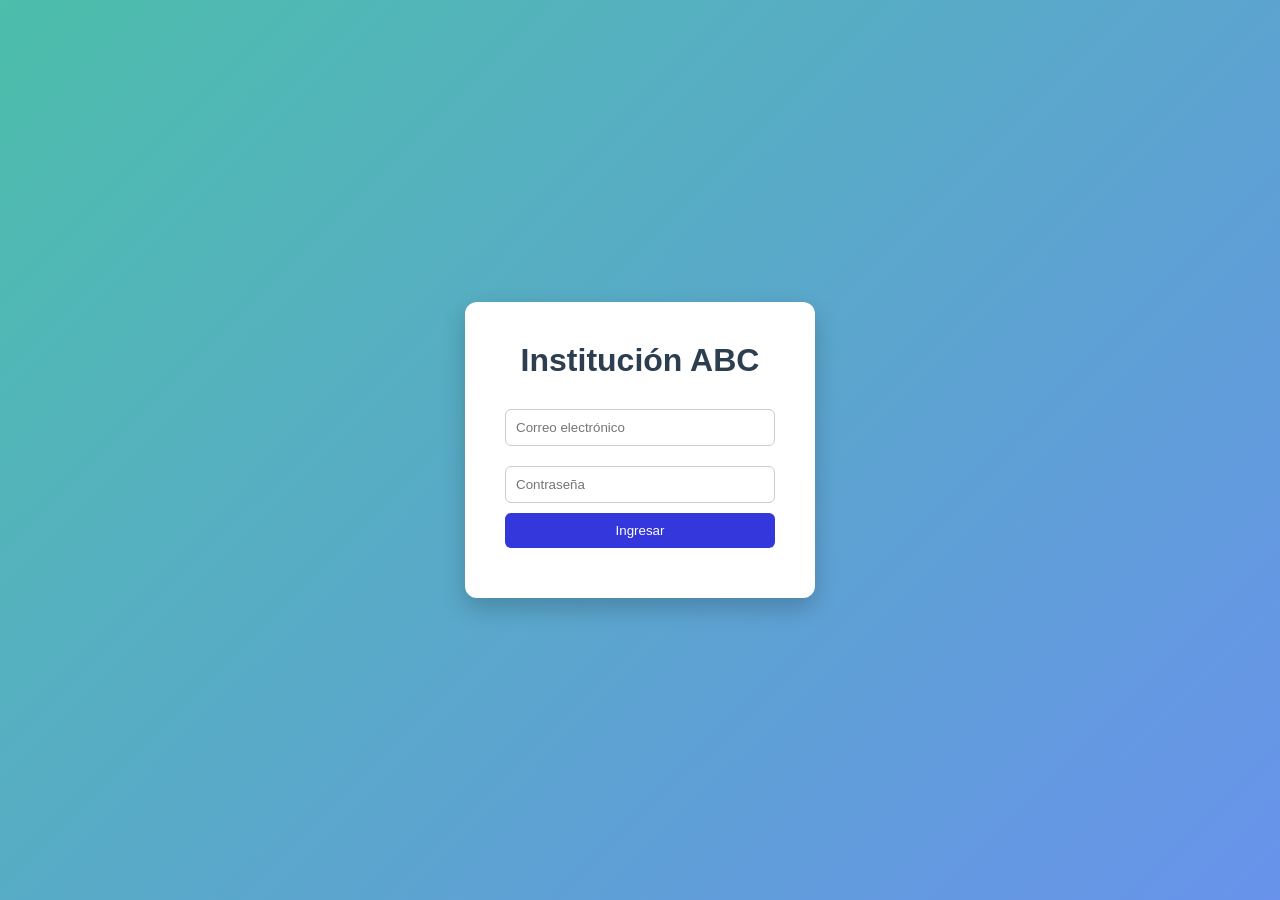
<file: index.html>
<!DOCTYPE html>
<html lang="es">
<head>
    <meta charset="UTF-8">
    <title>LMS - ABC</title>
    <link rel="stylesheet" href="./global.css">
    <link rel="icon" type="image/png" sizes="32x32" href="./imgs/abc-logo.jpg">
</head>
<body>

    <div class="login-container">
        <h1>Institución ABC</h1>

        <form id="loginForm">
            <input type="email" id="email" placeholder="Correo electrónico" required>
            <input type="password" id="password" placeholder="Contraseña" required>
            <button type="submit">Ingresar</button>
        </form>

        <p id="error-msg"></p>
    </div>

    <script src="./scripts/storage.js"></script>
    <script src="./scripts/auth.js"></script>
</body>
</html>
</file>
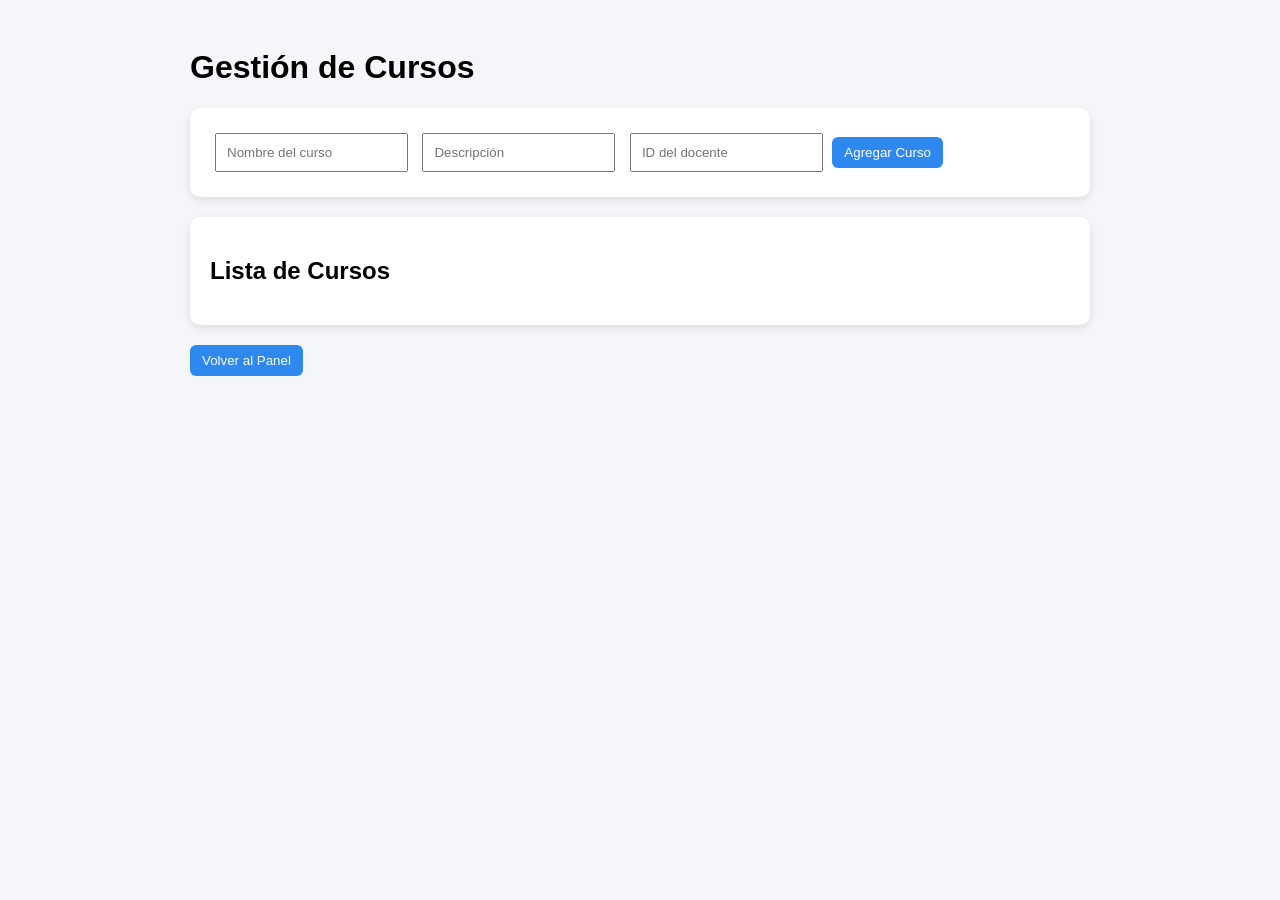
<file: pages/cursos.html>
<!DOCTYPE html>
<html lang="es">
<head>
<meta charset="UTF-8">
<title>Gestión de Cursos</title>
<link rel="stylesheet" href="../styles/cursos.css">
</head>
<body>

<div class="container">
    <h1>Gestión de Cursos</h1>

    <div class="form-card">
        <input type="text" id="nombre" placeholder="Nombre del curso">
        <input type="text" id="descripcion" placeholder="Descripción">
        <input type="text" id="docenteId" placeholder="ID del docente">
        <button onclick="agregarCurso()">Agregar Curso</button>
    </div>

    <div class="list-card">
        <h2>Lista de Cursos</h2>
        <div id="listaCursos"></div>
    </div>

    <button onclick="window.location.href='panel.html'">Volver al Panel</button>
</div>

<script src="../scripts/cursos.js"></script>
</body>
</html>
</file>
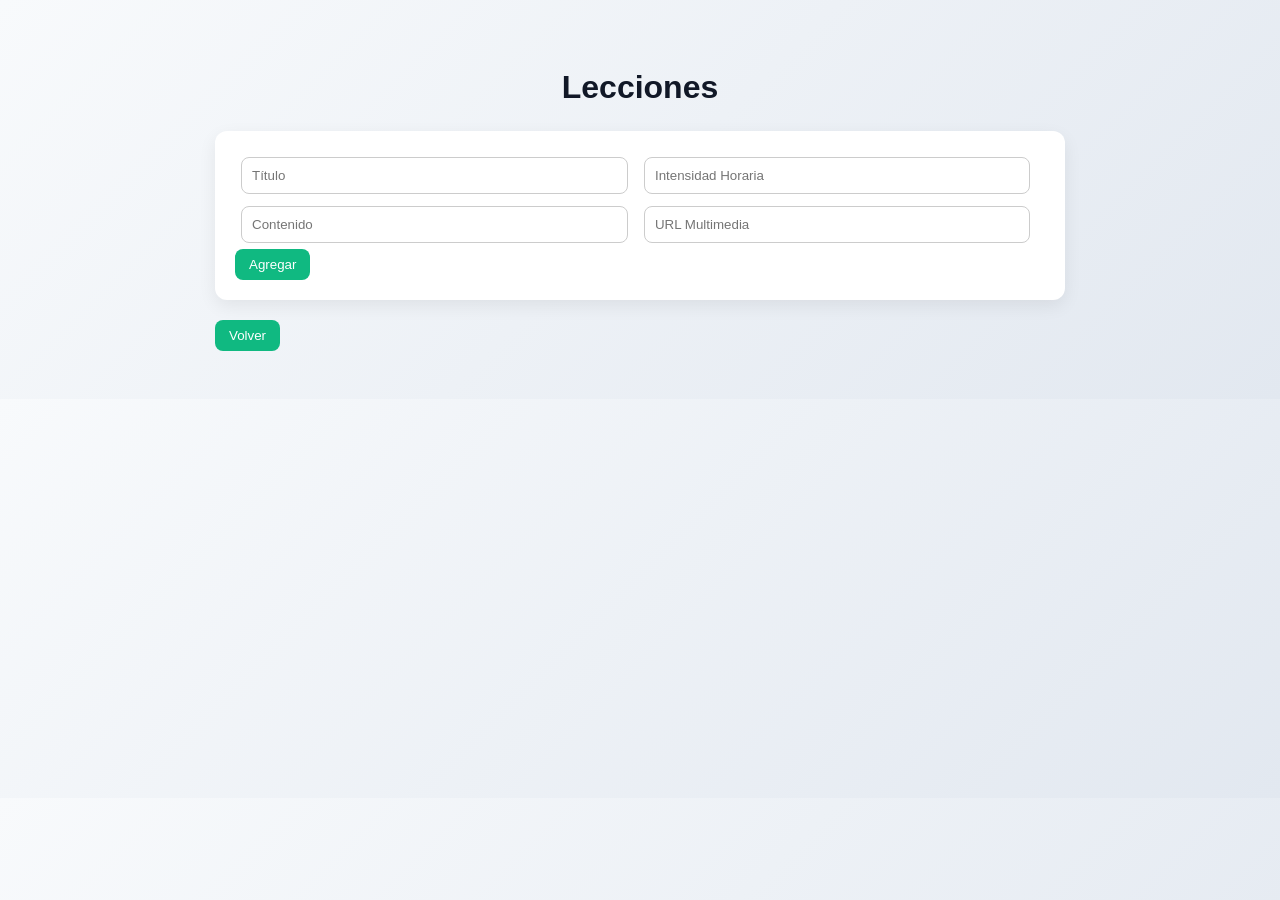
<file: pages/lecciones.html>
<!DOCTYPE html>
<html lang="es">
<head>
<meta charset="UTF-8">
<title>Lecciones</title>
<link rel="stylesheet" href="../styles/lecciones.css">
</head>
<body>

<div class="container">
    <h1>Lecciones</h1>

    <div class="form-card">
        <input type="text" id="titulo" placeholder="Título">
        <input type="number" id="intensidad" placeholder="Intensidad Horaria">
        <input type="text" id="contenido" placeholder="Contenido">
        <input type="text" id="multimedia" placeholder="URL Multimedia">
        <button onclick="agregarLeccion()">Agregar</button>
    </div>

    <div id="listaLecciones"></div>

    <button onclick="window.location.href='modulos.html'">Volver</button>
</div>

<script src="../scripts/lecciones.js"></script>
</body>
</html>
</file>
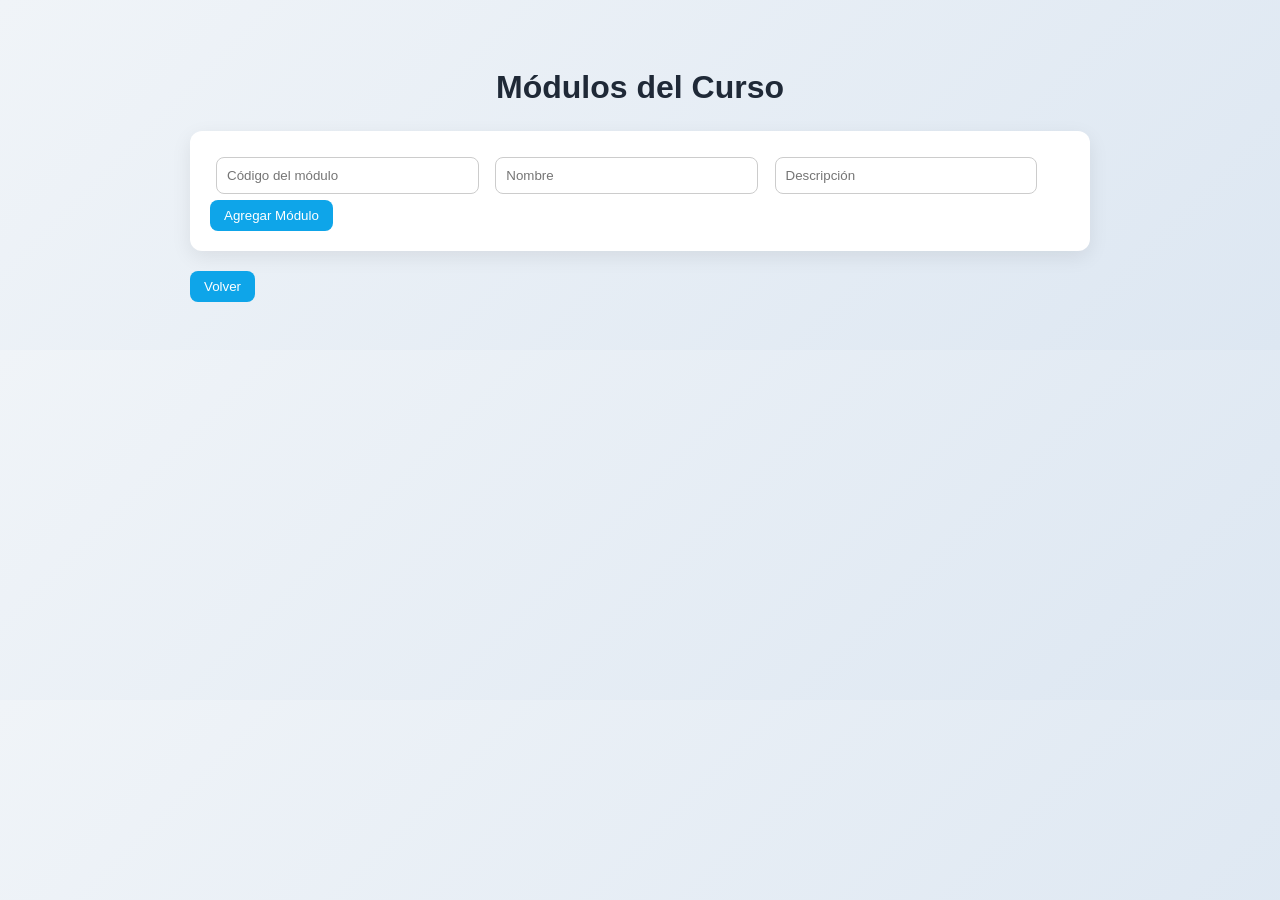
<file: pages/modulos.html>
<!DOCTYPE html>
<html lang="es">
<head>
<meta charset="UTF-8">
<title>Módulos</title>
<link rel="stylesheet" href="../styles/modulos.css">
</head>
<body>

<div class="container">
    <h1>Módulos del Curso</h1>

    <div class="form-card">
        <input type="text" id="codigo" placeholder="Código del módulo">
        <input type="text" id="nombre" placeholder="Nombre">
        <input type="text" id="descripcion" placeholder="Descripción">
        <button onclick="agregarModulo()">Agregar Módulo</button>
    </div>

    <div id="listaModulos"></div>

    <button onclick="window.location.href='cursos.html'">Volver</button>
</div>

<script src="../scripts/modulos.js"></script>
</body>
</html>
</file>
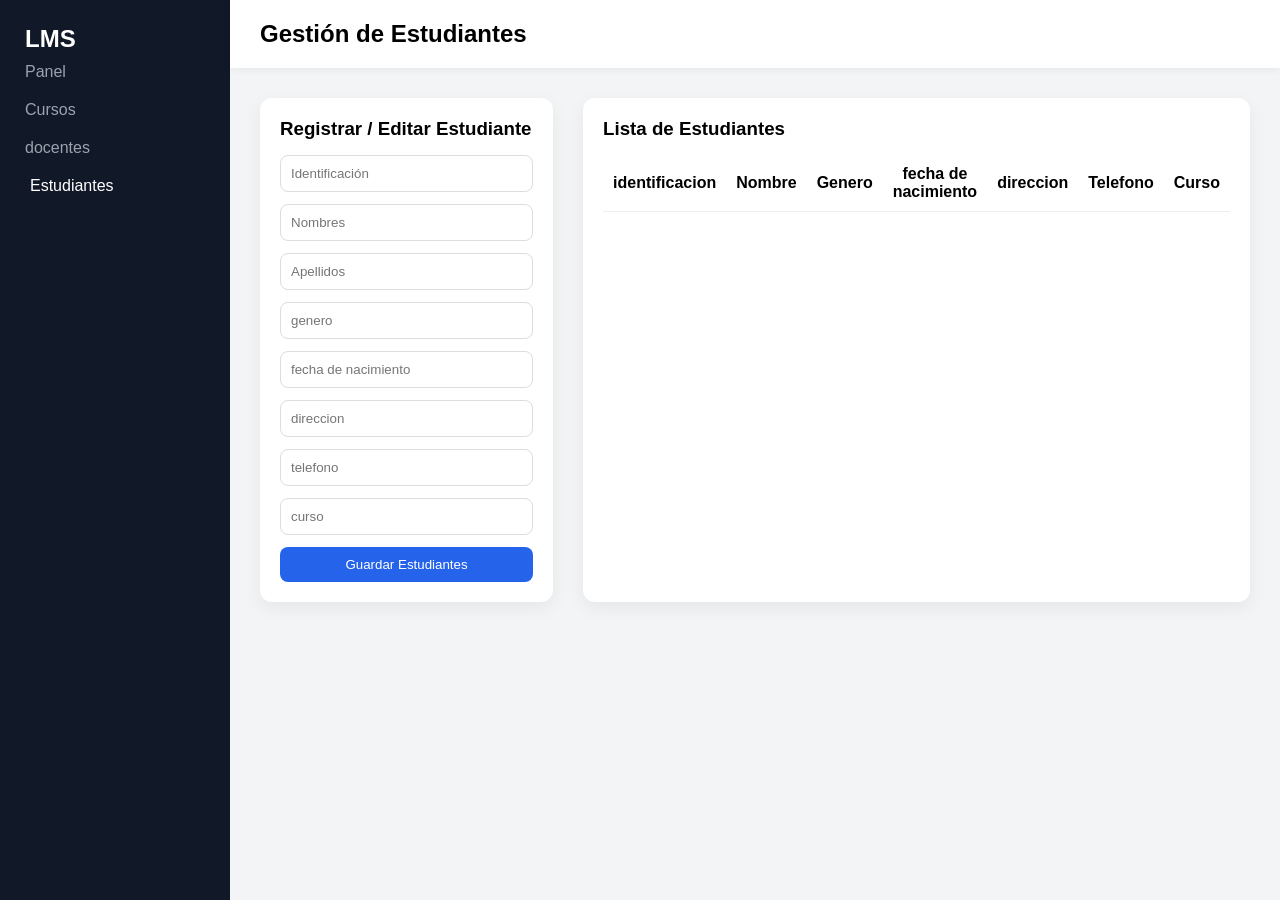
<file: pages/students.html>
<!DOCTYPE html>
<html lang="es">
<head>
  <meta charset="UTF-8">
  <title>Students- LMS</title>
  <link rel="stylesheet" href="../styles/docentes.css">
</head>
<body>

<div class="layout">

  <aside class="sidebar">
    <h2 class="logo">LMS</h2>
    <nav>
      <a href="panel.html">Panel</a>
      <a href="cursos.html">Cursos</a>
      <a href="docentes.html">docentes</a>
      <a href="students.html" class="active">Estudiantes</a>
    </nav>
  </aside>

  <main class="main-content">

    <header class="header">
      <h2>Gestión de Estudiantes</h2>
    </header>

    <section class="content">

      <!-- FORMULARIO -->
      <div class="form-container">
        <h3>Registrar / Editar Estudiante </h3>

        <form id="formstudents">

          <input type="text" id="identificacion" placeholder="Identificación" required>
          <input type="text" id="nombres" placeholder="Nombres" required>
          <input type="text" id="apellidos" placeholder="Apellidos" required>
          <input type="genero" id="genero" placeholder="genero" required>
          <input type="fecha de nacimiento" id="fecha_nacimiento" placeholder="fecha de nacimiento" required>
          <input type="direccion" id="direccion" placeholder="direccion" required>
          <input type="telefono" id="telefono" placeholder="telefono" required>
          <input type="text" id="curso" placeholder="curso" required>

          <button type="submit">Guardar Estudiantes</button>
        </form>
      </div>

      <!-- TABLA -->
      <div class="table-container">
        <h3>Lista de Estudiantes</h3>
        <table>
          <thead>
            <tr>
              <th>identificacion</th>
              <th>Nombre</th>
              <th>Genero</th>
              <th>fecha de nacimiento</th>
              <th>direccion</th>
              <th>Telefono</th>
              <th>Curso</th>
            </tr>
          </thead>
          <tbody id="tablaStudents"></tbody>
        </table>
      </div>

    </section>

  </main>

</div>

</body>
<script src="../scripts/students.js"></script>
</html>
</file>
<file: global.css>
* {
    margin: 0;
    padding: 0;
    box-sizing: border-box;
    font-family: Arial, sans-serif;
}

body {
    height: 100vh;
    display: flex;
    justify-content: center;
    align-items: center;
    background: linear-gradient(135deg, #4cbeab, #6892eb);
}

.login-container {
    background: white;
    padding: 40px;
    border-radius: 12px;
    width: 350px;
    text-align: center;
    box-shadow: 0 10px 25px rgba(0,0,0,0.2);
}

.login-container h1 {
    margin-bottom: 20px;
    color: #2C3E50;
}

input {
    width: 100%;
    padding: 10px;
    margin: 10px 0;
    border-radius: 6px;
    border: 1px solid #ccc;
}

button {
    width: 100%;
    padding: 10px;
    background: #3437db;
    color: white;
    border: none;
    border-radius: 6px;
    cursor: pointer;
    transition: 0.3s;
}

button:hover {
    background: #2C3E50;
}

#error-msg {
    margin-top: 10px;
    color: red;
    font-size: 14px;
}
</file>
<file: styles/cursos.css>
body {
    font-family: Arial;
    background: #f4f6f9;
    padding: 20px;
}

.container {
    max-width: 900px;
    margin: auto;
}

.form-card, .list-card {
    background: white;
    padding: 20px;
    margin-bottom: 20px;
    border-radius: 10px;
    box-shadow: 0 3px 10px rgba(0,0,0,0.1);
}

input {
    padding: 10px;
    margin: 5px;
}

button {
    padding: 8px 12px;
    background: #2d89ef;
    color: white;
    border: none;
    border-radius: 6px;
    cursor: pointer;
}

.curso-item {
    padding: 10px;
    border-bottom: 1px solid #ddd;
}
</file>
<file: styles/lecciones.css>
body {
    font-family: 'Segoe UI', Arial, sans-serif;
    background: linear-gradient(135deg, #f8fafc, #e2e8f0);
    padding: 40px 20px;
}

.container {
    max-width: 850px;
    margin: auto;
}

h1 {
    text-align: center;
    margin-bottom: 25px;
    color: #111827;
}

.form-card {
    background: white;
    padding: 20px;
    border-radius: 12px;
    box-shadow: 0 6px 18px rgba(0,0,0,0.07);
    margin-bottom: 20px;
}

input {
    width: 45%;
    min-width: 200px;
    padding: 10px;
    margin: 6px;
    border-radius: 8px;
    border: 1px solid #ccc;
}

button {
    padding: 8px 14px;
    border-radius: 8px;
    border: none;
    background: #10b981;
    color: white;
    cursor: pointer;
    transition: 0.2s;
}

button:hover {
    background: #059669;
}

.curso-item {
    background: white;
    padding: 14px;
    border-radius: 10px;
    margin-bottom: 10px;
    box-shadow: 0 4px 15px rgba(0,0,0,0.05);
}
</file>
<file: styles/modulos.css>
body {
    font-family: 'Segoe UI', Arial, sans-serif;
    background: linear-gradient(135deg, #f0f4f8, #dde7f2);
    padding: 40px 20px;
}

.container {
    max-width: 900px;
    margin: auto;
}

h1 {
    text-align: center;
    margin-bottom: 25px;
    color: #1f2937;
}

.form-card {
    background: white;
    padding: 20px;
    border-radius: 12px;
    box-shadow: 0 6px 20px rgba(0,0,0,0.08);
    margin-bottom: 20px;
}

input {
    width: 28%;
    min-width: 180px;
    padding: 10px;
    margin: 6px;
    border-radius: 8px;
    border: 1px solid #ccc;
}

button {
    padding: 8px 14px;
    border-radius: 8px;
    border: none;
    background: #0ea5e9;
    color: white;
    cursor: pointer;
    transition: 0.2s;
}

button:hover {
    background: #0284c7;
}

.curso-item {
    background: white;
    padding: 14px;
    border-radius: 10px;
    margin-bottom: 10px;
    box-shadow: 0 4px 15px rgba(0,0,0,0.05);
    display: flex;
    justify-content: space-between;
}
</file>
<file: styles/docentes.css>
* {
  margin: 0;
  padding: 0;
  box-sizing: border-box;
  font-family: 'Segoe UI', sans-serif;
}

.layout {
  display: flex;
  height: 100vh;
}

.sidebar {
  width: 230px;
  background: #111827;
  color: white;
  padding: 25px;
}

.sidebar nav a {
  display: block;
  color: #9ca3af;
  text-decoration: none;
  padding: 10px 0;
  transition: 0.3s;
}

.sidebar nav a.active,
.sidebar nav a:hover {
  color: white;
  padding-left: 5px;
}

.main-content {
  flex: 1;
  background: #f3f4f6;
  display: flex;
  flex-direction: column;
}

.header {
  background: white;
  padding: 20px 30px;
  box-shadow: 0 2px 8px rgba(0,0,0,0.05);
}

.content {
  padding: 30px;
  display: grid;
  grid-template-columns: 1fr 2fr;
  gap: 30px;
}

.form-container,
.table-container {
  background: white;
  padding: 20px;
  border-radius: 12px;
  box-shadow: 0 6px 18px rgba(0,0,0,0.06);
}

form {
  display: flex;
  flex-direction: column;
  gap: 12px;
  margin-top: 15px;
}

input {
  padding: 10px;
  border-radius: 8px;
  border: 1px solid #ddd;
}

button {
  padding: 10px;
  border: none;
  border-radius: 8px;
  background: #2563eb;
  color: white;
  cursor: pointer;
}

button:hover {
  background: #1e40af;
}

.preview {
  margin-top: 15px;
  text-align: center;
}

.preview img {
  width: 120px;
  height: 120px;
  object-fit: cover;
  border-radius: 50%;
  border: 3px solid #2563eb;
}

table {
  width: 100%;
  border-collapse: collapse;
  margin-top: 15px;
}

th, td {
  padding: 10px;
  border-bottom: 1px solid #eee;
}

.docente-img {
  width: 50px;
  height: 50px;
  border-radius: 50%;
  object-fit: cover;
}

.action-btn {
  cursor: pointer;
  margin-right: 8px;
  font-weight: bold;
  color: #2563eb;
}
</file>
